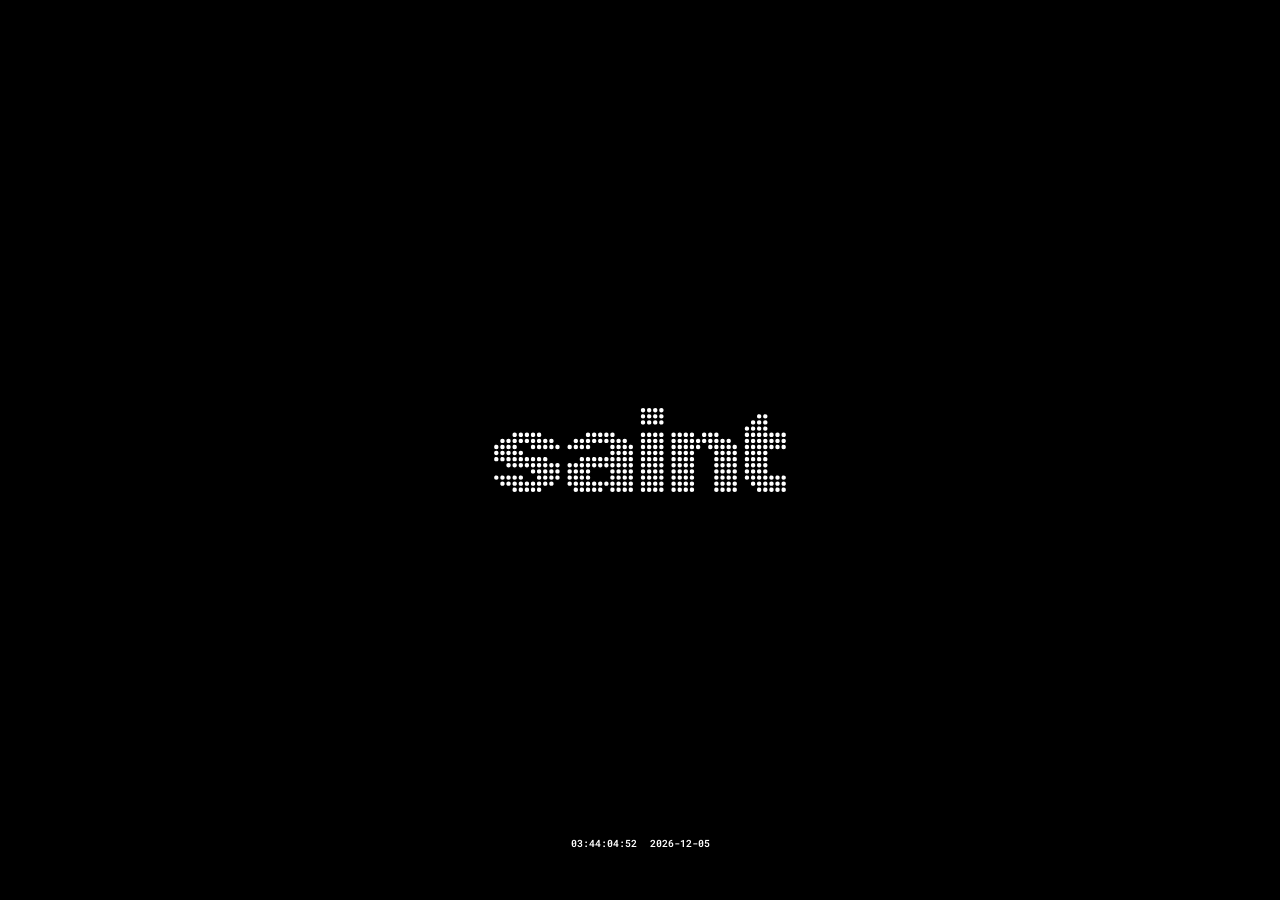
<file: index.html>
<!DOCTYPE html>
<html lang="en">
<head>
  <meta charset="utf-8">
  <meta name="viewport" content="width=device-width, initial-scale=1, viewport-fit=cover">
  <meta name="color-scheme" content="dark">
  <meta name="robots" content="noindex, nosnippet">
  <title>Saint Martins</title>
  <link rel="icon" type="image/png" href="/favicon.png">
  <link rel="preload" href="/fonts/roboto-mono-latin.woff2" as="font" type="font/woff2" crossorigin>
  <link rel="stylesheet" href="style.css?v=36">
  <script src="main.js?v=22" defer></script>
  <noscript><style>body{opacity:1;animation:none}.image-container .noscript-logo{display:block}</style></noscript>
</head>
<body>
  <main class="zoom-wrap">
    <div class="page-container">
      <div class="image-container">
        <noscript><img class="noscript-logo" src="logos/logo-1.svg?v=2" alt="Saint Martins"></noscript>
      </div>
      <div class="page-footer">
        <span id="timer"></span>
        <span id="date"></span>
      </div>
    </div>
  </main>
  <script>
    (() => {
      const wrap = document.querySelector('.zoom-wrap');
      const phone = matchMedia('(max-width:768px) and (pointer:coarse)');
      const fit = () => { wrap.style.zoom = phone.matches ? '' : window.innerWidth / 2560; };
      fit();
      window.addEventListener('resize', fit);
    })();
  </script>
</body>
</html>
</file>
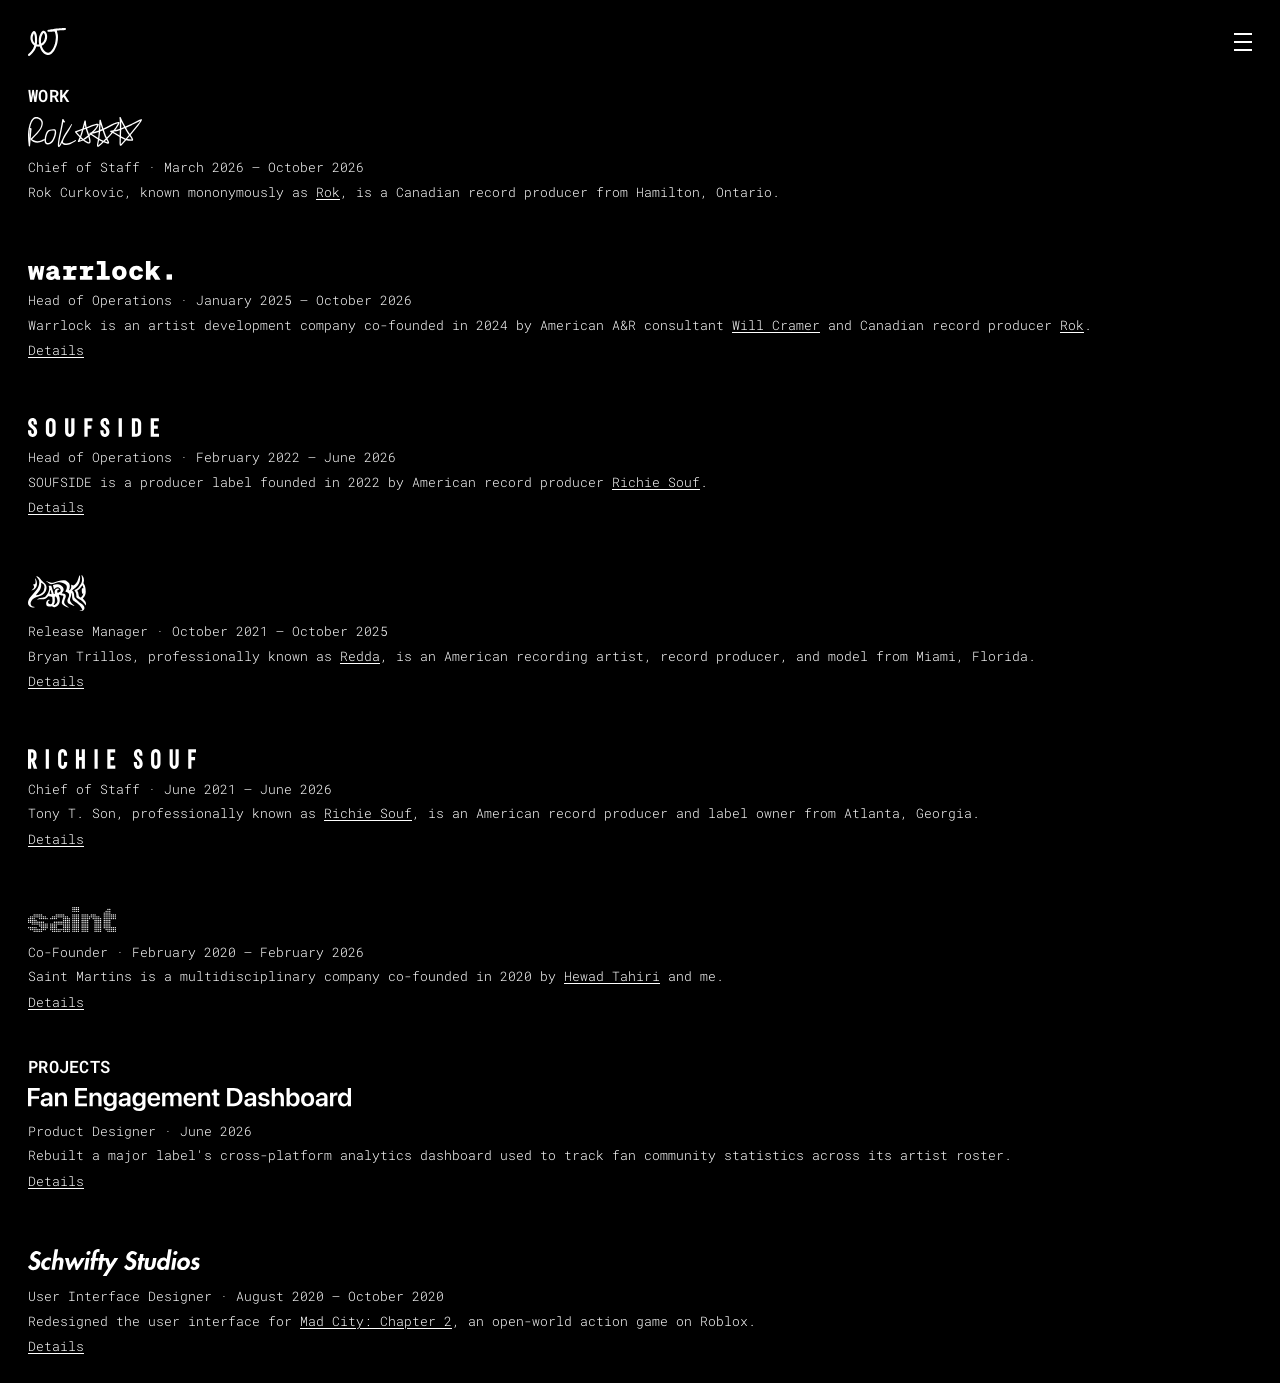
<file: hamed/index.html>
<!DOCTYPE html>
<html lang="en">
<head>
  <meta charset="utf-8">
  <meta name="viewport" content="width=device-width, initial-scale=1, viewport-fit=cover">
  <meta name="color-scheme" content="dark">
  <meta name="robots" content="noindex, nosnippet">
  <title>Hamed Tahiri</title>
  <link rel="icon" type="image/png" href="/favicon.png">
  <link rel="preload" href="/fonts/roboto-mono-latin.woff2" as="font" type="font/woff2" crossorigin>
  <link rel="dns-prefetch" href="https://www.youtube-nocookie.com">
  <link rel="dns-prefetch" href="https://w.soundcloud.com">
  <link rel="stylesheet" href="style.css?v=398">
  <script src="main.js?v=283" defer></script>
  <noscript><style>body{opacity:1;animation:none}#site-lock{display:none}.fade{opacity:1}</style></noscript>
</head>
<body>
  <header class="mobile-bar">
    <h1 class="visually-hidden">Hamed Tahiri</h1>
    <img class="mobile-bar-logo" src="logo.svg" alt="">
    <button type="button" class="mobile-bar-btn" id="mobile-bar-btn" aria-label="Open menu" aria-expanded="false" aria-controls="mobile-nav">
      <span></span><span></span><span></span>
    </button>
  </header>

  <div class="mobile-nav" id="mobile-nav" role="dialog" aria-modal="true" aria-label="Navigation menu">
    <button type="button" class="mobile-nav-close" id="mobile-nav-close" aria-label="Close menu">
      <span></span><span></span>
    </button>
    <nav class="mobile-nav-links" aria-label="Mobile navigation">
      <button type="button" class="mobile-nav-btn" data-section="work" aria-current="page">Experience</button>
      <button type="button" class="mobile-nav-btn" data-section="design">Design</button>
      <button type="button" class="mobile-nav-btn" data-section="photos">Pictures</button>
      <button type="button" class="mobile-nav-btn" data-section="videos">Videos</button>
      <button type="button" class="mobile-nav-btn" data-section="music">Music</button>
    </nav>
    <nav class="mobile-nav-links mobile-socials" aria-label="Social links">
      <a class="social" href="https://instagram.com/2.20.03" target="_blank" rel="noopener noreferrer" aria-label="Instagram"><svg viewBox="0 0 24 24" aria-hidden="true"><path d="M7.0301.084c-1.2768.0602-2.1487.264-2.911.5634-.7888.3075-1.4575.72-2.1228 1.3877-.6652.6677-1.075 1.3368-1.3802 2.127-.2954.7638-.4956 1.6365-.552 2.914-.0564 1.2775-.0689 1.6882-.0626 4.947.0062 3.2586.0206 3.6671.0825 4.9473.061 1.2765.264 2.1482.5635 2.9107.308.7889.72 1.4573 1.388 2.1228.6679.6655 1.3365 1.0743 2.1285 1.38.7632.295 1.6361.4961 2.9134.552 1.2773.056 1.6884.069 4.9462.0627 3.2578-.0062 3.668-.0207 4.9478-.0814 1.28-.0607 2.147-.2652 2.9098-.5633.7889-.3086 1.4578-.72 2.1228-1.3881.665-.6682 1.0745-1.3378 1.3795-2.1284.2957-.7632.4966-1.636.552-2.9124.056-1.2809.0692-1.6898.063-4.948-.0063-3.2583-.021-3.6668-.0817-4.9465-.0607-1.2797-.264-2.1487-.5633-2.9117-.3084-.7889-.72-1.4568-1.3876-2.1228C21.2982 1.33 20.628.9208 19.8378.6165 19.074.321 18.2017.1197 16.9244.0645 15.6471.0093 15.236-.005 11.977.0014 8.718.0076 8.31.0215 7.0301.0839m.1402 21.6932c-1.17-.0509-1.8053-.2453-2.2287-.408-.5606-.216-.96-.4771-1.3819-.895-.422-.4178-.6811-.8186-.9-1.378-.1644-.4234-.3624-1.058-.4171-2.228-.0595-1.2645-.072-1.6442-.079-4.848-.007-3.2037.0053-3.583.0607-4.848.05-1.169.2456-1.805.408-2.2282.216-.5613.4762-.96.895-1.3816.4188-.4217.8184-.6814 1.3783-.9003.423-.1651 1.0575-.3614 2.227-.4171 1.2655-.06 1.6447-.072 4.848-.079 3.2033-.007 3.5835.005 4.8495.0608 1.169.0508 1.8053.2445 2.228.408.5608.216.96.4754 1.3816.895.4217.4194.6816.8176.9005 1.3787.1653.4217.3617 1.056.4169 2.2263.0602 1.2655.0739 1.645.0796 4.848.0058 3.203-.0055 3.5834-.061 4.848-.051 1.17-.245 1.8055-.408 2.2294-.216.5604-.4763.96-.8954 1.3814-.419.4215-.8181.6811-1.3783.9-.4224.1649-1.0577.3617-2.2262.4174-1.2656.0595-1.6448.072-4.8493.079-3.2045.007-3.5825-.006-4.848-.0608M16.953 5.5864A1.44 1.44 0 1 0 18.39 4.144a1.44 1.44 0 0 0-1.437 1.4424M5.8385 12.012c.0067 3.4032 2.7706 6.1557 6.173 6.1493 3.4026-.0065 6.157-2.7701 6.1506-6.1733-.0065-3.4032-2.771-6.1565-6.174-6.1498-3.403.0067-6.156 2.771-6.1496 6.1738M8 12.0077a4 4 0 1 1 4.008 3.9921A3.9996 3.9996 0 0 1 8 12.0077"/></svg></a>
      <a class="social" href="https://soundcloud.com/2-20-03" target="_blank" rel="noopener noreferrer" aria-label="SoundCloud"><svg viewBox="0 0 24 24" aria-hidden="true"><path d="M1.175 12.225c-.051 0-.094.046-.101.1l-.233 2.154.233 2.105c.007.058.05.098.101.098.05 0 .09-.04.099-.098l.255-2.105-.27-2.154c0-.057-.045-.1-.09-.1m-.899.828c-.06 0-.091.037-.104.094L0 14.479l.165 1.308c0 .055.045.094.09.094s.089-.045.104-.104l.21-1.319-.21-1.334c0-.061-.044-.09-.09-.09m1.83-1.229c-.061 0-.12.045-.12.104l-.21 2.563.225 2.458c0 .06.045.12.119.12.061 0 .105-.061.121-.12l.254-2.474-.254-2.548c-.016-.06-.061-.12-.121-.12m.945-.089c-.075 0-.135.06-.15.135l-.193 2.64.21 2.544c.016.077.075.138.149.138.075 0 .135-.061.15-.15l.24-2.532-.24-2.623c0-.075-.06-.135-.135-.135l-.031-.017zm1.155.36c-.005-.09-.075-.149-.159-.149-.09 0-.158.06-.164.149l-.217 2.43.2 2.563c0 .09.075.157.159.157.074 0 .148-.068.148-.158l.227-2.563-.227-2.444.033.015zm.809-1.709c-.101 0-.18.09-.18.181l-.21 3.957.187 2.563c0 .09.08.164.18.164.094 0 .174-.09.18-.18l.209-2.563-.209-3.972c-.008-.104-.088-.18-.18-.18m.959-.914c-.105 0-.195.09-.203.194l-.18 4.872.165 2.548c0 .12.09.209.195.209.104 0 .194-.089.21-.209l.193-2.548-.192-4.856c-.016-.12-.105-.21-.21-.21m.989-.449c-.121 0-.211.089-.225.209l-.165 5.275.165 2.52c.014.119.104.225.225.225.119 0 .225-.105.225-.225l.195-2.52-.196-5.275c0-.12-.105-.225-.225-.225m1.245.045c0-.135-.105-.24-.24-.24-.119 0-.24.105-.24.24l-.149 5.441.149 2.503c.016.135.121.24.256.24s.24-.105.24-.24l.164-2.503-.164-5.456-.016.015zm.749-.134c-.135 0-.255.119-.255.254l-.15 5.322.15 2.473c0 .15.12.255.255.255s.255-.12.255-.27l.15-2.474-.165-5.307c0-.148-.12-.27-.271-.27m1.005.166c-.164 0-.284.135-.284.285l-.103 5.143.135 2.474c0 .149.119.277.284.277.149 0 .271-.12.284-.285l.121-2.443-.135-5.112c-.012-.164-.135-.285-.285-.285m1.184-.945c-.045-.029-.105-.044-.165-.044s-.119.015-.165.044c-.09.054-.149.15-.149.255v.061l-.104 6.048.115 2.449v.008c.008.06.03.135.074.18.058.061.142.104.234.104.08 0 .158-.044.209-.09.058-.06.091-.135.091-.225l.015-.24.117-2.203-.135-6.086c0-.104-.061-.193-.135-.239l-.002-.022zm1.006-.547c-.045-.045-.09-.061-.15-.061-.074 0-.149.016-.209.061-.075.061-.119.15-.119.24v.029l-.137 6.609.076 1.215.061 1.185c0 .164.148.314.328.314.181 0 .33-.15.33-.329l.15-2.414-.15-6.637c0-.12-.074-.221-.165-.277m8.934 3.777c-.405 0-.795.086-1.139.232-.24-2.654-2.46-4.736-5.188-4.736-.659 0-1.305.135-1.889.359-.225.09-.27.18-.285.359v9.368c.016.18.15.33.33.345h8.185C22.681 17.218 24 15.914 24 14.28s-1.319-2.952-2.938-2.952"/></svg></a>
      <a class="social" href="https://genius.com/hamed" target="_blank" rel="noopener noreferrer" aria-label="Genius"><svg viewBox="0 0 24 24" aria-hidden="true"><path d="M0 6.827c0 2.164.79 4.133 2.167 5.51.393.393.786.59 1.18.983h.195c.197 0 .196-.196.196-.196-.393-.787-.588-1.77-.588-2.754 0-2.164.982-4.329 2.36-5.706V1.518c0-.197-.197-.196-.197-.196h-2.95C.789 2.896 0 4.664 0 6.827zm2.559 12.59c2.36 2.164 5.31 3.343 8.851 3.343 7.082 0 12.59-5.702 12.59-12.586 0-3.344-1.378-6.492-3.542-8.656h-.196c0-.197-.196 0-.196 0 .59 1.574.983 3.147.983 4.918 0 7.278-5.902 13.373-13.377 13.373-1.77 0-3.344-.393-4.917-.983-.197 0-.196.199-.196.395zm5.9-11.998c0 .59.395 1.178.788 1.571h.392c3.54 1.18 4.722-.193 4.722-1.767V5.056c0-.196.196-.196.196-.196h.787c.197 0 .196-.196.196-.196-.196-1.18-.784-2.358-1.571-3.342h-2.363c0-.197-.196 0-.196.196v2.95c0 1.574-1.18 2.754-2.754 2.951 0-.197-.196 0-.196 0z"/></svg></a>
    </nav>
  </div>

  <div class="site-root">
    <header class="header">
      <div class="logo-box">
        <img class="logo" src="logo.svg" alt="">
        <h1 class="name">HAMED TAHIRI</h1>
      </div>

      <nav class="nav" aria-label="Main navigation">
        <button type="button" class="btn" data-section="work" aria-current="page">Experience</button>
        <div class="sub-btns" id="sub-work">
          <button type="button" class="btn" data-scroll="grp-work">Work</button>
          <button type="button" class="btn" data-scroll="grp-projects">Projects</button>
        </div>
        <button type="button" class="btn" data-section="design">Design</button>
        <button type="button" class="btn" data-section="photos">Pictures</button>
        <button type="button" class="btn" data-section="videos">Videos</button>
        <button type="button" class="btn" data-section="music">Music</button>
        <div class="sub-btns" id="sub-music" style="display:none">
          <button type="button" class="btn" data-scroll="personal">Personal</button>
          <button type="button" class="btn" data-scroll="production">Production</button>
          <button type="button" class="btn" data-scroll="mixing">Mixing</button>
        </div>
      </nav>

      <nav class="socials" aria-label="Social links">
        <a class="social" href="https://instagram.com/2.20.03" target="_blank" rel="noopener noreferrer" aria-label="Instagram"><svg viewBox="0 0 24 24" aria-hidden="true"><path d="M7.0301.084c-1.2768.0602-2.1487.264-2.911.5634-.7888.3075-1.4575.72-2.1228 1.3877-.6652.6677-1.075 1.3368-1.3802 2.127-.2954.7638-.4956 1.6365-.552 2.914-.0564 1.2775-.0689 1.6882-.0626 4.947.0062 3.2586.0206 3.6671.0825 4.9473.061 1.2765.264 2.1482.5635 2.9107.308.7889.72 1.4573 1.388 2.1228.6679.6655 1.3365 1.0743 2.1285 1.38.7632.295 1.6361.4961 2.9134.552 1.2773.056 1.6884.069 4.9462.0627 3.2578-.0062 3.668-.0207 4.9478-.0814 1.28-.0607 2.147-.2652 2.9098-.5633.7889-.3086 1.4578-.72 2.1228-1.3881.665-.6682 1.0745-1.3378 1.3795-2.1284.2957-.7632.4966-1.636.552-2.9124.056-1.2809.0692-1.6898.063-4.948-.0063-3.2583-.021-3.6668-.0817-4.9465-.0607-1.2797-.264-2.1487-.5633-2.9117-.3084-.7889-.72-1.4568-1.3876-2.1228C21.2982 1.33 20.628.9208 19.8378.6165 19.074.321 18.2017.1197 16.9244.0645 15.6471.0093 15.236-.005 11.977.0014 8.718.0076 8.31.0215 7.0301.0839m.1402 21.6932c-1.17-.0509-1.8053-.2453-2.2287-.408-.5606-.216-.96-.4771-1.3819-.895-.422-.4178-.6811-.8186-.9-1.378-.1644-.4234-.3624-1.058-.4171-2.228-.0595-1.2645-.072-1.6442-.079-4.848-.007-3.2037.0053-3.583.0607-4.848.05-1.169.2456-1.805.408-2.2282.216-.5613.4762-.96.895-1.3816.4188-.4217.8184-.6814 1.3783-.9003.423-.1651 1.0575-.3614 2.227-.4171 1.2655-.06 1.6447-.072 4.848-.079 3.2033-.007 3.5835.005 4.8495.0608 1.169.0508 1.8053.2445 2.228.408.5608.216.96.4754 1.3816.895.4217.4194.6816.8176.9005 1.3787.1653.4217.3617 1.056.4169 2.2263.0602 1.2655.0739 1.645.0796 4.848.0058 3.203-.0055 3.5834-.061 4.848-.051 1.17-.245 1.8055-.408 2.2294-.216.5604-.4763.96-.8954 1.3814-.419.4215-.8181.6811-1.3783.9-.4224.1649-1.0577.3617-2.2262.4174-1.2656.0595-1.6448.072-4.8493.079-3.2045.007-3.5825-.006-4.848-.0608M16.953 5.5864A1.44 1.44 0 1 0 18.39 4.144a1.44 1.44 0 0 0-1.437 1.4424M5.8385 12.012c.0067 3.4032 2.7706 6.1557 6.173 6.1493 3.4026-.0065 6.157-2.7701 6.1506-6.1733-.0065-3.4032-2.771-6.1565-6.174-6.1498-3.403.0067-6.156 2.771-6.1496 6.1738M8 12.0077a4 4 0 1 1 4.008 3.9921A3.9996 3.9996 0 0 1 8 12.0077"/></svg></a>
        <a class="social" href="https://soundcloud.com/2-20-03" target="_blank" rel="noopener noreferrer" aria-label="SoundCloud"><svg viewBox="0 0 24 24" aria-hidden="true"><path d="M1.175 12.225c-.051 0-.094.046-.101.1l-.233 2.154.233 2.105c.007.058.05.098.101.098.05 0 .09-.04.099-.098l.255-2.105-.27-2.154c0-.057-.045-.1-.09-.1m-.899.828c-.06 0-.091.037-.104.094L0 14.479l.165 1.308c0 .055.045.094.09.094s.089-.045.104-.104l.21-1.319-.21-1.334c0-.061-.044-.09-.09-.09m1.83-1.229c-.061 0-.12.045-.12.104l-.21 2.563.225 2.458c0 .06.045.12.119.12.061 0 .105-.061.121-.12l.254-2.474-.254-2.548c-.016-.06-.061-.12-.121-.12m.945-.089c-.075 0-.135.06-.15.135l-.193 2.64.21 2.544c.016.077.075.138.149.138.075 0 .135-.061.15-.15l.24-2.532-.24-2.623c0-.075-.06-.135-.135-.135l-.031-.017zm1.155.36c-.005-.09-.075-.149-.159-.149-.09 0-.158.06-.164.149l-.217 2.43.2 2.563c0 .09.075.157.159.157.074 0 .148-.068.148-.158l.227-2.563-.227-2.444.033.015zm.809-1.709c-.101 0-.18.09-.18.181l-.21 3.957.187 2.563c0 .09.08.164.18.164.094 0 .174-.09.18-.18l.209-2.563-.209-3.972c-.008-.104-.088-.18-.18-.18m.959-.914c-.105 0-.195.09-.203.194l-.18 4.872.165 2.548c0 .12.09.209.195.209.104 0 .194-.089.21-.209l.193-2.548-.192-4.856c-.016-.12-.105-.21-.21-.21m.989-.449c-.121 0-.211.089-.225.209l-.165 5.275.165 2.52c.014.119.104.225.225.225.119 0 .225-.105.225-.225l.195-2.52-.196-5.275c0-.12-.105-.225-.225-.225m1.245.045c0-.135-.105-.24-.24-.24-.119 0-.24.105-.24.24l-.149 5.441.149 2.503c.016.135.121.24.256.24s.24-.105.24-.24l.164-2.503-.164-5.456-.016.015zm.749-.134c-.135 0-.255.119-.255.254l-.15 5.322.15 2.473c0 .15.12.255.255.255s.255-.12.255-.27l.15-2.474-.165-5.307c0-.148-.12-.27-.271-.27m1.005.166c-.164 0-.284.135-.284.285l-.103 5.143.135 2.474c0 .149.119.277.284.277.149 0 .271-.12.284-.285l.121-2.443-.135-5.112c-.012-.164-.135-.285-.285-.285m1.184-.945c-.045-.029-.105-.044-.165-.044s-.119.015-.165.044c-.09.054-.149.15-.149.255v.061l-.104 6.048.115 2.449v.008c.008.06.03.135.074.18.058.061.142.104.234.104.08 0 .158-.044.209-.09.058-.06.091-.135.091-.225l.015-.24.117-2.203-.135-6.086c0-.104-.061-.193-.135-.239l-.002-.022zm1.006-.547c-.045-.045-.09-.061-.15-.061-.074 0-.149.016-.209.061-.075.061-.119.15-.119.24v.029l-.137 6.609.076 1.215.061 1.185c0 .164.148.314.328.314.181 0 .33-.15.33-.329l.15-2.414-.15-6.637c0-.12-.074-.221-.165-.277m8.934 3.777c-.405 0-.795.086-1.139.232-.24-2.654-2.46-4.736-5.188-4.736-.659 0-1.305.135-1.889.359-.225.09-.27.18-.285.359v9.368c.016.18.15.33.33.345h8.185C22.681 17.218 24 15.914 24 14.28s-1.319-2.952-2.938-2.952"/></svg></a>
        <a class="social" href="https://genius.com/hamed" target="_blank" rel="noopener noreferrer" aria-label="Genius"><svg viewBox="0 0 24 24" aria-hidden="true"><path d="M0 6.827c0 2.164.79 4.133 2.167 5.51.393.393.786.59 1.18.983h.195c.197 0 .196-.196.196-.196-.393-.787-.588-1.77-.588-2.754 0-2.164.982-4.329 2.36-5.706V1.518c0-.197-.197-.196-.197-.196h-2.95C.789 2.896 0 4.664 0 6.827zm2.559 12.59c2.36 2.164 5.31 3.343 8.851 3.343 7.082 0 12.59-5.702 12.59-12.586 0-3.344-1.378-6.492-3.542-8.656h-.196c0-.197-.196 0-.196 0 .59 1.574.983 3.147.983 4.918 0 7.278-5.902 13.373-13.377 13.373-1.77 0-3.344-.393-4.917-.983-.197 0-.196.199-.196.395zm5.9-11.998c0 .59.395 1.178.788 1.571h.392c3.54 1.18 4.722-.193 4.722-1.767V5.056c0-.196.196-.196.196-.196h.787c.197 0 .196-.196.196-.196-.196-1.18-.784-2.358-1.571-3.342h-2.363c0-.197-.196 0-.196.196v2.95c0 1.574-1.18 2.754-2.754 2.951 0-.197-.196 0-.196 0z"/></svg></a>
      </nav>
    </header>

    <main class="main">
      <div class="content">

        <div id="section-work">
          <h2 class="exp-group href-section" id="grp-work">Work</h2>

          <div id="rok" class="work href-section">
            <div class="work-info">
              <h3 class="entry-name"><img class="entry-logo" src="logos/rok.svg?v=2" alt="Rok" style="--logo-h:50px"></h3>
              <p class="work-role">Chief of Staff · March 2026 – October 2026</p>
              <p class="work-desc">Rok Curkovic, known mononymously as <a href="https://instagram.com/rokonthetrack" target="_blank" rel="noopener noreferrer">Rok</a>, is a Canadian record producer from Hamilton, Ontario.</p>
            </div>
          </div>

          <div id="warrlock" class="work href-section">
            <div class="work-info">
              <h3 class="entry-name"><img class="entry-logo" src="logos/warrlock.svg" alt="Warrlock"></h3>
              <p class="work-role">Head of Operations · January 2025 – October 2026</p>
              <p class="work-desc">Warrlock is an artist development company co-founded in 2024 by American A&amp;R consultant <a href="https://linkedin.com/in/will-cramer-4a2472290/" target="_blank" rel="noopener noreferrer">Will Cramer</a> and Canadian record producer <a href="https://instagram.com/rokonthetrack" target="_blank" rel="noopener noreferrer">Rok</a>.</p>
            </div>
            <div class="duties">
              <ul class="duty-col">
                <li>Grew sneak's Spotify streams 397% from 637K to 3.2M, listeners 447% from 52K to 283K, saves 425% from 32K to 168K, and playlist adds 309% from 66K to 270K in one year</li>
                <li>Positioned sneak for his 2025 signing to 10K Projects and managed communication with the label once the deal closed</li>
                <li>Grew Roxie's Spotify streams 837% from 50K to 472K, listeners 720% from 6.3K to 52K, saves 993% from 3.6K to 39K, and playlist adds 1,351% from 3.1K to 45K in one year</li>
                <li>Landed 2 of Roxie's songs on Spotify's editorial hyperpop playlist</li>
                <li>Earned sneak coverage from <a href="https://thefader.com/2025/03/25/sneak-breaks-from-heartache-to-flex-on-ocho-cinco" target="_blank" rel="noopener noreferrer">The FADER</a> and Twitch streamers BruceDropEmOff and PlaqueBoyMax, plus public recognition for Roxie from Martin of the K-pop group CORTIS</li>
                <li>Selected which of sneak's songs were released and when, set the format of each release from single to EP to project, and directed every rollout</li>
                <li>Released 4 projects, 3 EPs, and 23 singles on all major streaming platforms, plus 10 music videos that drew 177K YouTube views, manually uploading every video and independent release</li>
                <li>Packaged independent and label releases with final mixes, cover art, metadata, credits, time-synced lyrics, pre-save pages, and smart links</li>
              </ul>
              <ul class="duty-col">
                <li>Protected both artists' catalogues on Spotify, Apple Music, and other platforms, moving misattributed releases to the correct profiles and removing unapproved uploads</li>
                <li>Served as primary point of contact for both artist teams and oversaw day-to-day operations</li>
                <li>Led full rebrands for both artists, securing artist verification on 5 major platforms and maintaining a cohesive, accurate presence across streaming, social, and lyric sites</li>
                <li>Ran sneak's social accounts and content strategy across all channels and collaborated closely with Roxie on his social accounts</li>
                <li>Partnered with the marketing lead on paid campaigns for sneak across Instagram, X, TikTok, and YouTube, selecting placements and developing post concepts, with tracked placements on X alone drawing 2.7M+ views</li>
                <li>Mixed 40 songs for sneak, tailoring vocal processing, manually tuning vocals, restructuring songs and beat arrangements as needed, and layering effects to polish each track</li>
                <li>Designed and produced promotional assets, including artwork, memes, trailers, and music videos</li>
                <li>Planned and led multi-day trips in Toronto and London for recording sessions and music video shoots, handling logistics, scheduling, and location scouting while directing and shooting photo and video on site</li>
              </ul>
            </div>
          </div>

          <div id="soufside" class="work href-section">
            <div class="work-info">
              <h3 class="entry-name"><img class="entry-logo" src="logos/soufside.svg" alt="SOUFSIDE"></h3>
              <p class="work-role">Head of Operations · February 2022 – June 2026</p>
              <p class="work-desc">SOUFSIDE is a producer label founded in 2022 by American record producer <a href="https://instagram.com/richiesouf" target="_blank" rel="noopener noreferrer">Richie Souf</a>.</p>
            </div>
            <div class="duties">
              <ul class="duty-col">
                <li>Closed song clearances for 3 represented producers on 26 tracks by artists including Gucci Mane, Kodak Black, and Money Man, totalling 55M+ Spotify streams</li>
                <li>Collected US$15K+ in clearance fees from Island Records, EMPIRE, and other labels</li>
                <li>Negotiated royalty splits and advances when terms fell short and approved agreements on each producer's behalf</li>
              </ul>
              <ul class="duty-col">
                <li>Carried each clearance through to payout, often several at once, handling sample and session forms, SoundExchange letters of direction, invoices, and W-9 or W-8BEN tax forms</li>
                <li>Onboarded producers onto record label payment portals to enable clearance fee payouts</li>
                <li>Served as primary point of contact for all 3 producers, managing their requests and external communication</li>
              </ul>
            </div>
          </div>

          <div id="redda" class="work href-section">
            <div class="work-info">
              <h3 class="entry-name"><img class="entry-logo" src="logos/redda.svg" alt="Redda" style="--logo-h:60px"></h3>
              <p class="work-role">Release Manager · October 2021 – October 2025</p>
              <p class="work-desc">Bryan Trillos, professionally known as <a href="https://instagram.com/reddadarko" target="_blank" rel="noopener noreferrer">Redda</a>, is an American recording artist, record producer, and model from Miami, Florida.</p>
            </div>
            <div class="duties">
              <ul class="duty-col">
                <li>Released 8 projects and 22 singles on all major streaming platforms, plus 15 music videos that drew 1.9M+ YouTube views, manually uploading all videos and releases</li>
                <li>Reinstated multiple releases removed by false copyright claims, resolving each dispute with the distributor's support team on his behalf</li>
                <li>Protected his catalogue on Spotify, Apple Music, and other platforms, moving misattributed releases to the correct profile and removing unapproved uploads</li>
              </ul>
              <ul class="duty-col">
                <li>Packaged releases with final mixes, cover art, metadata, credits, and smart links</li>
                <li>Partnered with him on song selection and tracklist order for select projects</li>
              </ul>
            </div>
          </div>

          <div id="richiesouf" class="work href-section">
            <div class="work-info">
              <h3 class="entry-name"><img class="entry-logo" src="logos/richie-souf.svg" alt="Richie Souf"></h3>
              <p class="work-role">Chief of Staff · June 2021 – June 2026</p>
              <p class="work-desc">Tony T. Son, professionally known as <a href="https://instagram.com/richiesouf" target="_blank" rel="noopener noreferrer">Richie Souf</a>, is an American record producer and label owner from Atlanta, Georgia.</p>
            </div>
            <div class="duties">
              <ul class="duty-col">
                <li>Ran, moderated, and secured Whole Lotta Producers, his Discord server of 15K+ members, as sole administrator</li>
                <li>Rebuilt the server's channels, roles, permissions, settings, and onboarding</li>
                <li>Selected, configured, and maintained the server's bots and auto-moderation</li>
                <li>Led the server's branding, designing its icon and banner and commissioning its custom emojis and stickers</li>
                <li>Drove community engagement through announcements, 2 beat battles, a chat-based levelling system that unlocked gated channels, and supporter perks that granted the same access instantly</li>
                <li>Designed and built his official website, <a href="https://richiesouf.com" target="_blank" rel="noopener noreferrer">richiesouf.com</a>, with a homepage linking to all his platforms, a press archive, and a playable timeline of his full production discography</li>
              </ul>
              <ul class="duty-col">
                <li>Curated and maintained <a href="https://open.spotify.com/playlist/3wWCLuTQIIE9FTfXc31Ip9" target="_blank" rel="noopener noreferrer">Spotify</a> and <a href="https://music.apple.com/playlist/pl.u-vxy6933sz12jeGV" target="_blank" rel="noopener noreferrer">Apple Music</a> playlists cataloguing all 166 of his production credits in chronological order, designing each playlist's cover art</li>
                <li>Maintained his <a href="https://genius.com/richiesouf" target="_blank" rel="noopener noreferrer">Genius profile</a>, writing and updating his biography and correcting his credits</li>
                <li>Led apparel design for SOUF, his clothing brand, and built its website</li>
                <li>Drafted manufacturer-ready tech packs for <a href="https://soufpaw.us" target="_blank" rel="noopener noreferrer">SOUFPAW</a>, his pet gear brand, under his direction and independently created its ads and website</li>
                <li>Handled his personal and professional requests, including communications, collaboration recommendations, document preparation, sourcing, and custom design</li>
              </ul>
            </div>
          </div>

          <div id="saintmartins" class="work href-section">
            <div class="work-info">
              <h3 class="entry-name"><img class="entry-logo" src="logos/saint-martins.svg" alt="Saint Martins" style="--logo-h:42px"></h3>
              <p class="work-role">Co-Founder · February 2020 – February 2026</p>
              <p class="work-desc">Saint Martins is a multidisciplinary company co-founded in 2020 by <a href="https://linkedin.com/in/hewadtahiri/" target="_blank" rel="noopener noreferrer">Hewad Tahiri</a> and me.</p>
            </div>
            <div class="duties">
              <ul class="duty-col">
                <li>Closed song clearances for 6 represented producers on 60 tracks by artists including Ken Carson, Destroy Lonely, and OsamaSon, totalling 400M+ Spotify streams</li>
                <li>Collected US$120K+ in clearance fees from Interscope Records, Atlantic Records, Columbia Records, and other labels</li>
                <li>Negotiated royalty splits and advances when terms fell short and approved agreements on each producer's behalf</li>
                <li>Led 2 publishing administration deals with CCTV Music and a co-publishing deal with Concord Music Publishing to completion alongside counsel, building each Schedule A from scratch for 153 songs in total and supplying performing rights, payment, and tax details</li>
                <li>Carried each clearance through to payout, often several at once, handling sample and session forms, SoundExchange letters of direction, invoices, and W-9 or W-8BEN tax forms</li>
                <li>Onboarded producers onto record label payment systems, including Universal Music Group's UniPort and the systems of Warner Music Group and Sony Music Entertainment, registering them directly or guiding them through each step</li>
              </ul>
              <ul class="duty-col">
                <li>Submitted song registrations to publishers on every release, covering co-writers, publishing splits, ISRC codes, performing rights affiliations, and IPI numbers</li>
                <li>Registered producers with the performing rights organizations BMI and SOCAN, directly or by guiding them through each step, so they could collect performance royalties</li>
                <li>Built and maintained Genius profiles for represented producers, writing and updating bios, verifying accounts, and correcting credits</li>
                <li>Served as primary point of contact for represented producers, managing their requests and external communication</li>
                <li>Landed features for represented producers on music media pages across X and Instagram by pitching original post concepts</li>
                <li>Photographed producers for use across their profiles, press, and promotion</li>
              </ul>
            </div>
          </div>

          <h2 class="exp-group href-section" id="grp-projects">Projects</h2>

          <div id="fanengagement" class="work href-section">
            <div class="work-info">
              <h3 class="entry-name"><img class="entry-logo" src="logos/fan-engagement-dashboard.svg?v=2" alt="Fan Engagement Dashboard" style="--logo-h:39px"></h3>
              <p class="work-role">Product Designer · June 2026</p>
              <p class="work-desc">Rebuilt a major label's cross-platform analytics dashboard used to track fan community statistics across its artist roster.</p>
            </div>
            <div class="duties">
              <ul class="duty-col">
                <li>Led a full visual redesign of the dashboard, standardizing spacing, colours, and fonts across every panel</li>
                <li>Replaced the side menu of artists with a dropdown, giving the panels the full width of the screen</li>
                <li>Fixed an error in the fan community growth line graph that plotted platforms at zero until they were accounted for, creating false growth spikes</li>
                <li>Combined the statistics for each platform's fan community size, monthly change, and audience share into a single panel, replacing the separate cards and panels that previously divided them</li>
              </ul>
              <ul class="duty-col">
                <li>Reworked the fan community growth bar chart to cover the current year, with a per-platform breakdown that appears over each month's bar on hover</li>
                <li>Added figures above the bar chart for the latest month's change in community size and the number of months with growth</li>
                <li>Split the panel that ranked the top 5 artists by change in fan community size into two panels for the top 3 in growth and decline, so declines no longer hide behind bigger growth</li>
                <li>Rebuilt the panel that tracks an artist's fan pages, repairing the filter for pages the label works with directly and adding sortable columns for audience size, name, and latest post</li>
              </ul>
            </div>
          </div>

          <div id="madcity" class="work href-section">
            <div class="work-info">
              <h3 class="entry-name"><img class="entry-logo" src="logos/schwifty-studios.svg" alt="Schwifty Studios" style="--logo-h:46px"></h3>
              <p class="work-role">User Interface Designer · August 2020 – October 2020</p>
              <p class="work-desc">Redesigned the user interface for <a href="https://roblox.com/games/1224212277/Mad-City-Chapter-2" target="_blank" rel="noopener noreferrer">Mad City: Chapter 2</a>, an open-world action game on Roblox.</p>
            </div>
            <div class="duties">
              <ul class="duty-col">
                <li>Established a cohesive colour palette, a gradient style, and layout standards, applying them to every menu, shop, and in-game display across multiple rounds of client feedback</li>
                <li>Replaced flat, one-off menus for the shop, customization, and challenges with a reusable card and panel system applied across 12+ screens</li>
                <li>Designed one interface that scales across mobile, tablet, console, and PC, accounting for different screen sizes, aspect ratios, and controls</li>
              </ul>
              <ul class="duty-col">
                <li>Modernized the look while preserving the existing navigation and menu structure, so returning players could adapt right away</li>
                <li>Built the entire interface natively in Roblox's UI engine and designed a full icon set separately to replace mismatched and placeholder graphics</li>
              </ul>
            </div>
          </div>
        </div>

        <div id="section-design" style="display:none">
          <h2 class="visually-hidden">Design</h2>
          <div id="designbox" class="design"></div>
        </div>

        <div id="section-photos" style="display:none">
          <h2 class="visually-hidden">Pictures</h2>
          <div id="photobox" class="photos"></div>
        </div>

        <div id="section-videos" style="display:none">
          <h2 class="visually-hidden">Videos</h2>
          <div id="videobox" class="videobox"></div>
        </div>

        <div id="section-music" class="music" style="display:none">
          <div id="personal" class="personal href-section">
            <h2>Personal</h2>
            <div id="gridbox-personal" class="gridbox"></div>
          </div>

          <div id="production" class="production href-section">
            <h2>Production</h2>
            <div id="gridbox-production" class="gridbox"></div>
          </div>

          <div id="mixing" class="mixing href-section">
            <h2>Mixing</h2>
            <div id="gridbox-mixing" class="gridbox"></div>
          </div>
        </div>

      </div>
    </main>
  </div>

  <div id="lightbox" role="dialog" aria-modal="true" aria-label="Image lightbox">
    <button type="button" id="lb-close" aria-label="Close lightbox"><span></span><span></span></button>
    <button type="button" id="lb-prev" aria-label="Previous image"><svg width="20" height="14" viewBox="0 0 20 14" fill="none" stroke="#fff" stroke-width="1.5" aria-hidden="true"><path d="M20 7H1.5M8 0.5L1.5 7L8 13.5"/></svg></button>
    <button type="button" id="lb-next" aria-label="Next image"><svg width="20" height="14" viewBox="0 0 20 14" fill="none" stroke="#fff" stroke-width="1.5" aria-hidden="true"><path d="M0 7H18.5M12 0.5L18.5 7L12 13.5"/></svg></button>
  </div>
  <div id="site-lock"></div>
</body>
</html>
</file>
<file: style.css>
@font-face{font-family:"Roboto Mono";font-style:normal;font-weight:100 700;font-display:swap;src:url(/fonts/roboto-mono-latin.woff2) format("woff2");unicode-range:U+0000-00FF,U+0131,U+0152-0153,U+02BB-02BC,U+02C6,U+02DA,U+02DC,U+0304,U+0308,U+0329,U+2000-206F,U+20AC,U+2122,U+2191,U+2193,U+2212,U+2215,U+FEFF,U+FFFD}

*{user-select:none;-webkit-user-select:none;-webkit-touch-callout:none;-webkit-tap-highlight-color:transparent}
img{-webkit-user-drag:none}

body{background:#000;margin:0;overflow:hidden;opacity:0;animation:reveal 0s linear 7s forwards}
body.fade-in{animation:fadeIn 1s cubic-bezier(0.16,1,0.3,1) 0.5s both}
@keyframes fadeIn{from{opacity:0}to{opacity:1}}
@keyframes reveal{to{opacity:1}}

.zoom-wrap{position:fixed;inset:0}
.page-container{position:absolute;inset:0;display:flex;flex-direction:column;justify-content:center;align-items:center}
.image-container{width:720px}
.image-container img{display:none;width:100%}
.page-footer{position:absolute;bottom:100px;left:0;right:0;display:flex;justify-content:center;gap:26px;font-family:"Roboto Mono",monospace;font-size:20px;font-weight:600;color:#fff}

@media(max-width:768px) and (pointer:coarse){
  .image-container{width:70vw}
  .page-footer{bottom:32px;gap:20px;font-size:13px}
}

@media(prefers-reduced-motion:reduce){
  body.fade-in{animation-duration:0.01ms;animation-delay:0ms}
}

@media print{
  body,body.fade-in{background:#fff;opacity:1;animation:none;overflow:visible}
  .zoom-wrap,.page-container,.page-footer{position:static}
  .image-container img{filter:invert(1)}
  .page-footer{margin-top:40px;color:#000}
}
</file>
<file: hamed/style.css>
@font-face{font-family:"Roboto Mono";font-style:normal;font-weight:100 700;font-display:swap;src:url(/fonts/roboto-mono-latin.woff2) format("woff2");unicode-range:U+0000-00FF,U+0131,U+0152-0153,U+02BB-02BC,U+02C6,U+02DA,U+02DC,U+0304,U+0308,U+0329,U+2000-206F,U+20AC,U+2122,U+2191,U+2193,U+2212,U+2215,U+FEFF,U+FFFD}

*{user-select:none;-webkit-user-select:none;-webkit-touch-callout:none;-webkit-tap-highlight-color:transparent;outline:none}
*::-webkit-scrollbar{display:none}
img{-webkit-user-drag:none}
:focus-visible{outline:1px solid #fff;outline-offset:4px}
.design img:focus-visible,.photos img:focus-visible{outline-offset:-4px}
button{appearance:none;-webkit-appearance:none;background:none;border:none;padding:0;font:inherit;color:inherit;cursor:pointer}
html{font-family:"Roboto Mono",monospace;font-weight:300;color:#fff;scrollbar-width:none}
body{background:#000;margin:0;opacity:0;overflow-anchor:none;animation:reveal 0s linear 9s forwards}
body.fade-in{animation:fadeIn 1s cubic-bezier(0.16,1,0.3,1) 0.5s both}
body:has(#lightbox.lb-visible){overflow:hidden}
@keyframes fadeIn{from{opacity:0}to{opacity:1}}
@keyframes reveal{to{opacity:1}}
h2{font-size:20px}
p{font-size:16px}
.visually-hidden{position:absolute;width:1px;height:1px;margin:-1px;padding:0;overflow:hidden;clip-path:inset(50%);white-space:nowrap;border:0}

.site-root{display:flex;max-width:2560px;margin:0 auto}
.header{width:185px;margin-left:clamp(32px,3.9vw,100px);padding-top:clamp(48px,3.9vw,100px);position:sticky;top:0;height:100%}
.logo-box,.nav,.sub-btns{display:flex;flex-direction:column}
.logo-box{width:fit-content;margin-bottom:89px}
.logo{width:155px;margin-bottom:44px}
.name{margin:0;font-weight:600;font-size:20px}
.btn{width:fit-content;margin-bottom:28px;font-size:20px;text-align:left;transition:opacity 0.15s cubic-bezier(0.16,1,0.3,1)}
.btn:not([aria-current="page"]):hover{opacity:0.6}
.btn[aria-current="page"]{text-transform:uppercase;font-weight:600;pointer-events:none}
.sub-btns{margin:-13px 0 13px 25px}
.sub-btns .btn{margin-bottom:15px}
.socials{display:flex;gap:24px;margin-top:68px}
.social{display:block;color:inherit;transition:opacity 0.15s cubic-bezier(0.16,1,0.3,1)}
.social:hover{opacity:0.6}
.social svg{display:block;width:20px;height:20px;fill:currentColor}

.main{flex:1;min-width:0;align-self:flex-start}
.content{position:relative;margin:clamp(48px,3.9vw,100px) clamp(32px,3.9vw,100px) 0 clamp(40px,5.86vw,150px)}
.content h2{margin:0 0 20px;text-transform:uppercase}
.href-section{scroll-margin-top:94px}

.fade{opacity:0;transition:opacity 0.25s cubic-bezier(0.16,1,0.3,1)}
.fade:not(.loaded){pointer-events:none}
.section-shown .fade.loaded{opacity:1}
.section-enter .fade{transition:none}
.section-warm{display:block!important;height:0;overflow:hidden;visibility:hidden}
iframe.fade{opacity:.01;will-change:opacity}

#section-work{padding-bottom:100px}
#section-work .exp-group{margin:56px 0 21px;padding:0;font-size:20px;font-weight:600;letter-spacing:.015em}
#section-work .exp-group:first-child{margin-top:-6px}
#section-work .exp-group+.work{padding-top:0}
.work{padding:50px 0 49px}
.work:last-child{padding-bottom:0}
.entry-name{margin:0}
.entry-logo{display:block;width:auto;height:var(--logo-h,32px);max-width:100%;margin:0 0 19px}
.work-role{margin:0;line-height:1.5}
.work-desc{margin:13px 0 0;line-height:1.5;text-wrap:pretty}
.work-role a,.work-desc a,.duties a{color:inherit;text-decoration:underline;text-underline-offset:2px;text-decoration-thickness:1px;transition:opacity 0.15s cubic-bezier(0.16,1,0.3,1)}
.work-role a:hover,.work-desc a:hover,.duties a:hover{opacity:0.6}
.duty-toggle{margin:14px 0 0;font-size:16px;text-decoration:underline;text-underline-offset:2px;text-decoration-thickness:1px;transition:opacity 0.15s cubic-bezier(0.16,1,0.3,1)}
.duty-toggle:hover{opacity:0.6}
.duties-wrap{overflow:hidden}
.collapsed .duties-wrap{display:none}
.duties{display:flex;align-items:flex-start;gap:0 25px;margin:18px 0 0}
.duty-col{flex:1 1 0;min-width:0;margin:0;padding:0;list-style:none}
.duties li{position:relative;margin:0 0 13px;padding-left:25px;font-size:16px;line-height:1.5;text-wrap:pretty}
.duties li::before{content:"\2014";position:absolute;left:0;top:0}

.design{margin-bottom:100px}

.photos{margin-bottom:100px}
.photos-row{display:flex;gap:25px;margin-bottom:25px}
.photos-row div{min-width:0;overflow:hidden}
.photos-row img{display:block;width:100%;height:100%;object-fit:cover;cursor:zoom-in}

.videobox{display:grid;grid-template-columns:repeat(auto-fit,minmax(min(100%,500px),1fr));gap:25px;padding-bottom:100px}
.videobox iframe{display:block;width:100%;aspect-ratio:16/9;border:0}

.music{margin-bottom:7px}
.personal,.production{margin-bottom:77px}
.personal{margin-top:-6px}
.mixing{margin-bottom:101px}
.gridbox{display:grid;grid-template-columns:repeat(auto-fit,minmax(min(100%,500px),1fr));gap:25px}
.gridbox iframe{display:block;width:100%;height:178.5px;border:0;overflow:hidden}
.gridbox video{display:block;width:100%;height:auto;aspect-ratio:16/9;object-fit:cover}

#site-lock{position:fixed;inset:0;z-index:9999}
#lightbox{position:fixed;inset:0;z-index:10000;background:rgba(0,0,0,.92);display:none;opacity:0;grid-template-columns:1fr auto 1fr;align-items:center;justify-items:center;cursor:zoom-out;transition:opacity 0.25s cubic-bezier(0.16,1,0.3,1)}
#lightbox.lb-visible{display:grid}
#lightbox.lb-open{opacity:1}
#lightbox img{height:90vh;max-width:80vw;width:auto;object-fit:contain;pointer-events:none}
#lb-prev,#lb-next{display:flex;line-height:0;padding:clamp(10px,1.2vh,14px);opacity:0.4;transition:opacity 0.15s cubic-bezier(0.16,1,0.3,1)}
#lb-prev{justify-self:end;margin-right:2.8vh}
#lb-next{justify-self:start;margin-left:2.8vh}
#lb-close{position:absolute;top:env(safe-area-inset-top,0px);right:clamp(14px,1.6vh,20px);height:clamp(56px,5.8vh,72px);width:clamp(30px,3.4vh,40px);display:flex;align-items:center;justify-content:center;opacity:0.4;transition:opacity 0.15s cubic-bezier(0.16,1,0.3,1)}
#lb-prev:hover,#lb-next:hover,#lb-close:hover{opacity:1}
#lb-close span{position:absolute;width:20px;height:1.5px;background:#fff;left:50%;top:50%}
#lb-close span:first-child{transform:translate(-50%,-50%) rotate(45deg)}
#lb-close span:last-child{transform:translate(-50%,-50%) rotate(-45deg)}

.mobile-bar{display:none;position:fixed;top:0;left:0;right:0;height:calc(84px + env(safe-area-inset-top,0px));background:#000;align-items:center;justify-content:space-between;padding:env(safe-area-inset-top,0px) 28px 0;z-index:200;box-sizing:border-box}
.mobile-bar-logo{height:28px;width:auto;transition:opacity 0.25s cubic-bezier(0.16,1,0.3,1)}
.mobile-bar-btn{padding:8px 0 8px 8px;display:flex;flex-direction:column;gap:6px;transition:opacity 0.25s cubic-bezier(0.16,1,0.3,1)}
.mobile-bar-btn span{display:block;width:18px;height:2px;background:#fff}
body:has(#lightbox.lb-open) .mobile-bar-logo,body:has(#lightbox.lb-open) .mobile-bar-btn{opacity:0;pointer-events:none}
.mobile-nav{display:none;position:fixed;inset:0;background:#000;z-index:300;flex-direction:column;justify-content:center;padding:0 28px;pointer-events:none;box-sizing:border-box;opacity:0;transition:opacity 0.25s cubic-bezier(0.16,1,0.3,1)}
.mobile-nav.visible{display:flex}
.mobile-nav.open{opacity:1;pointer-events:auto}
.mobile-nav-close{position:absolute;top:env(safe-area-inset-top,0px);right:20px;height:84px;width:34px;display:flex;align-items:center;justify-content:center}
.mobile-nav-close span{position:absolute;width:25px;height:2px;background:#fff;left:50%;top:50%}
.mobile-nav-close span:first-child{transform:translate(-50%,-50%) rotate(45deg)}
.mobile-nav-close span:last-child{transform:translate(-50%,-50%) rotate(-45deg)}
.mobile-nav-links{display:flex;flex-direction:column}
.mobile-nav-btn{padding:20px 0;border-bottom:1px solid #1c1c1c;font-size:17px;text-align:left}
.mobile-nav-btn[aria-current="page"]{text-transform:uppercase;font-weight:600}
.mobile-socials{flex-direction:row;gap:28px;margin-top:48px}
.mobile-socials .social{padding:12px;margin:-12px}

@media(max-width:1575px){
  .site-root{max-width:none;margin:0}
  .mobile-bar{display:flex}
  .header{display:none}
  .content{margin:0;padding:calc(env(safe-area-inset-top,0px) + 84px) 28px 28px}
  .href-section{scroll-margin-top:calc(84px + env(safe-area-inset-top,0px))}
  h2{font-size:17px}
  p{font-size:13px;margin:0}
  .content h2{margin:0 0 10px}

  #section-work{padding-bottom:0}
  #section-work .exp-group{font-size:17px;margin:44px 0 10px}
  #section-work .exp-group:first-child{margin-top:0}
  #section-work .work{padding:59px 0 0}
  .entry-logo{height:calc(var(--logo-h,32px) * 0.6);margin-bottom:11px}
  #fanengagement .entry-logo{width:323px;height:auto}
  .work-role{margin-top:8px}
  .work-desc{margin-top:5px}
  .duty-toggle{font-size:13px;margin-top:6px}
  .duties{display:block;margin:10px 0 0}
  .duties li{font-size:13px;padding-left:18px;margin:0 0 6px}

  .design{margin-bottom:0}
  .photos{margin-bottom:0}
  .photos-row{gap:15px;margin-bottom:15px}
  .photos-row:last-child{margin-bottom:0}
  .videobox{grid-template-columns:1fr;gap:15px;padding-bottom:0}
  .music{margin-bottom:0}
  .personal,.production{margin-bottom:0;padding-bottom:24px}
  .personal{margin-top:0}
  .mixing{margin-bottom:0}
  .gridbox{grid-template-columns:1fr;gap:15px}
  .gridbox iframe{height:120px}
}

@media(max-width:1575px) and (pointer:coarse){
  #lightbox img{width:80vw;height:auto;max-height:90vh}
  #lb-prev,#lb-next{padding:12px;justify-self:auto;margin:0}
  #lb-close{right:20px;height:84px;width:34px}
}

@media print{
  html{color:#000}
  body,body.fade-in{background:#fff;opacity:1;animation:none}
  .mobile-bar,.mobile-nav,.header,#site-lock,#lightbox,.duty-toggle{display:none}
  .collapsed .duties-wrap{display:block}
  .site-root{display:block;max-width:none}
  .content{margin:0;padding:0}
  .entry-logo{filter:invert(1)}
  .fade{opacity:1}
  .work,.duties li{break-inside:avoid}
  .exp-group{break-after:avoid}
}

@media(prefers-reduced-motion:reduce){
  body.fade-in{animation-duration:0.01ms;animation-delay:0ms}
  #lightbox,.mobile-nav,.mobile-bar-logo,.mobile-bar-btn,.fade,.btn,.duty-toggle,
  #lb-prev,#lb-next,#lb-close,
  .work-role a,.work-desc a,.duties a{transition-duration:0.01ms}
}
</file>
